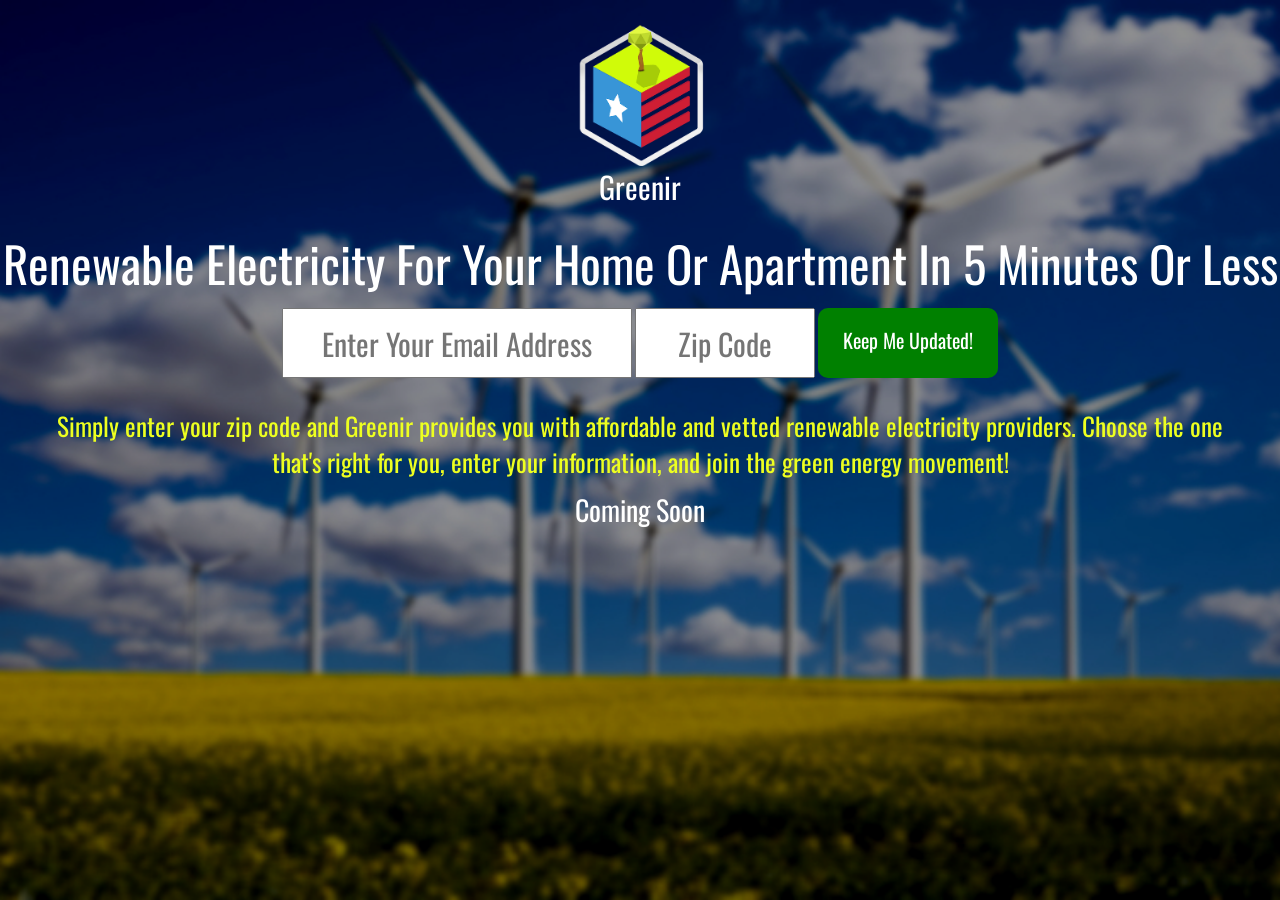
<file: index.html>
<!DOCTYPE html>
<html itemscope itemtype="http://schema.org/Product">


  <head>
    <title>Greenir</title>
    <link rel="icon" type="image/png" href="img/grassrutesmall.png">
    <meta name="viewport" content="width=device-width, initial-scale=1.0">
    <meta http-equiv="X-UA-Compatible" content="IE=edge">
    <!-- Bootstrap -->
    <link href="css/bootstrap.min.css" rel="stylesheet" media="screen">
    <meta name="google-site-verification" content="zXKzEu9H6RnJXjLdWbFMZxhvjVQbTH5SMPreg5df3co" />
    <link href="css/main.css" rel="stylesheet" media="screen">
    <script src="//code.jquery.com/jquery-1.11.0.min.js"></script>
    <link href='http://fonts.googleapis.com/css?family=Oswald:400,300' rel='stylesheet' type='text/css'>
    <!-- start Mixpanel --><script type="text/javascript">(function(e,b){if(!b.__SV){var a,f,i,g;window.mixpanel=b;a=e.createElement("script");a.type="text/javascript";a.async=!0;a.src=("https:"===e.location.protocol?"https:":"http:")+'//cdn.mxpnl.com/libs/mixpanel-2.2.min.js';f=e.getElementsByTagName("script")[0];f.parentNode.insertBefore(a,f);b._i=[];b.init=function(a,e,d){function f(b,h){var a=h.split(".");2==a.length&&(b=b[a[0]],h=a[1]);b[h]=function(){b.push([h].concat(Array.prototype.slice.call(arguments,0)))}}var c=b;"undefined"!==
typeof d?c=b[d]=[]:d="mixpanel";c.people=c.people||[];c.toString=function(b){var a="mixpanel";"mixpanel"!==d&&(a+="."+d);b||(a+=" (stub)");return a};c.people.toString=function(){return c.toString(1)+".people (stub)"};i="disable track track_pageview track_links track_forms register register_once alias unregister identify name_tag set_config people.set people.set_once people.increment people.append people.track_charge people.clear_charges people.delete_user".split(" ");for(g=0;g<i.length;g++)f(c,i[g]);
b._i.push([a,e,d])};b.__SV=1.2}})(document,window.mixpanel||[]);
mixpanel.init("8314c077473c604fcc210398189538b6");</script><!-- end Mixpanel -->


<!-- Google Analytics -->

<script>
  (function(i,s,o,g,r,a,m){i['GoogleAnalyticsObject']=r;i[r]=i[r]||function(){
  (i[r].q=i[r].q||[]).push(arguments)},i[r].l=1*new Date();a=s.createElement(o),
  m=s.getElementsByTagName(o)[0];a.async=1;a.src=g;m.parentNode.insertBefore(a,m)
  })(window,document,'script','//www.google-analytics.com/analytics.js','ga');
  ga('require', 'displayfeatures');
  ga('create', 'UA-53028102-1', 'auto');
  ga('send', 'pageview');

</script>

<!-- End Google Analytics -->

<!-- Start Meta Tags -->

<meta name="description" content="Switch To Affordable Renewable Electricity In Minutes" />

<!-- Schema.org markup for Google+ --> 
<meta itemprop="name" content="Greenir"> 
<meta itemprop="description" content="Switch To Affordable Renewable Electricity In Minutes"> 
<meta itemprop="image" content=" http://www.example.com/image.jpg">

<!-- Twitter Card data --> 
<meta name="twitter:card" content="product"> 
<meta name="twitter:site" content="@GetGreenir"> 
<meta name="twitter:title" content="Greenir"> 
<meta name="twitter:description" content="Switch To Affordable Renewable Electricity In Minutes"> 
<meta name="twitter:creator" content="@GetGreenir"> 
<meta name="twitter:image" content=" http://www.example.com/image.html">

<!-- Open Graph data --> 
<meta property="og:title" content="Greenir" /> 
<meta property="og:type" content="Website" /> 
<meta property="og:url" content="getgreenir.com" />
<meta property="og:image" content="http://getgreenir.com/img/greenir_with_background.png" />
<meta property="og:description" content="Switch To Affordable Renewable Electricity In Minutes"/> 
<meta property="og:site_name" content="Greenir" /> 
<meta property="fb:admins" content="1380330233"/>

<!-- End Meta Tags -->
  </head>
  
  <style>

    body {
    	font-family: 'Oswald', sans-serif;
    }

    .valid {
    	height: 70px;
    	width: 350px;
    	text-align: center;
    	margin-bottom: 30px;
    	text-transform: none;
    	font-size: 30px;
    }

     .valid_zip {
      height: 70px;
      width: 180px;
      text-align: center;
      margin-bottom: 30px;
      text-transform: none;
      font-size: 30px;
    }

   /* ::-webkit-input-placeholder {
       font-size: 25px;
       padding: 0;
    }*/
    #navigation-table {
    	margin: 0 auto; 
    	text-align: center;
    }

    #ss-submit {
   /* 	margin-top: 200px;*/
      vertical-align: top;
    	text-align: center;
    	margin: 0 auto;
    	height: 70px;
    	width: 180px;
    	font-size: 20px;
    	color: white;
    	border-radius: 10px;
    	border: none;
    	border-bottom: 5px solid green;
    	background-color: green;
    }

    .subtext {
      font-size: 1.8em; 
      /*margin: 0 5% 30px 5%;*/
      /*text-shadow: 1px 2px 3px black;*/
    }
 

  

  </style>
  
<body>
  
<!-- Start of Facebook JS -->
<div id="fb-root"></div>
<script>(function(d, s, id) {
  var js, fjs = d.getElementsByTagName(s)[0];
  if (d.getElementById(id)) return;
  js = d.createElement(s); js.id = id;
  js.src = "//connect.facebook.net/en_US/sdk.js#xfbml=1&appId=132842093705&version=v2.0";
  fjs.parentNode.insertBefore(js, fjs);
}(document, 'script', 'facebook-jssdk'));</script>
<!-- End of Facebook JS -->

  
  <div id="mainbody">
    <div class="col-lg-12" id="signup">
      <img src="img/grassrutesmall.png" alt="" />

      <h1>Greenir</h1>

        <p style="font-size: 3.5em; margin-top: 25px;">Renewable Electricity For Your Home Or Apartment In 5 Minutes Or Less</p>
        <!-- <br />
        <p style="font-size: 2em;">Launching Soon!</p> -->
  <!--       <p class="subtext" style='color: rgb(172, 255, 24)'>ENTER YOUR ZIP. CHOOSE A PACKAGE THAT FITS YOUR BUDGET. ENTER YOUR INFORMATION. IT'S THAT EASY!</p> -->
       <!--  <p style='font-size:2em;'>Coming Soon</p> -->

  	
<!-- Signup Section -->	

<div class="sign_up">
  <form action="https://docs.google.com/forms/d/1VabeKXIIRgnaO4IziemQ8XBPG580KaVNXNFRlIKtRMg/formResponse" method="POST" id="ss-form" target="_self" onsubmit="">
    <!-- <div role="list"> -->
    <!-- <div class="ss-form-question errorbox-good"> -->
          <input type="text" name="entry.393440603" value="" class="ss-q-short valid" id="entry_393440603" dir="auto" placeholder="Enter Your Email Address" >
    <!-- </div> -->

    <!-- <div class="ss-form-question errorbox-good">
      <div dir="ltr" class="ss-item ss-text">
        <div class="ss-form-entry">
          <div class="ss-q-title">
          </div>
          <div class="ss-q-help ss-secondary-text" dir="ltr"></div> -->
<input type="text" name="entry.520186104" value="" class="ss-q-short valid_zip" id="entry_520186104" dir="auto" placeholder="Zip Code">
<!-- <div class="error-message"></div>
</div></div></div> -->

<input type="hidden" name="draftResponse" value="[]
">
<input type="hidden" name="pageHistory" value="0">
<input type="hidden" name="fromEmail" value="false">


<!-- <div class="ss-item ss-navigate">
  <table id="navigation-table">
    <tbody>
      <tr>
        <td class="ss-form-entry goog-inline-block" id="navigation-buttons" dir="ltr"> -->
      <input type="submit" name="submit" value="Keep Me Updated!" id="ss-submit">
</div>
<!-- </td>
</tr></tbody></table></div></div></form></div>

    </div> -->
      <p class="subtext" style='color: rgb(237, 255, 32); margin-right:50px; margin-left:50px;'>Simply enter your zip code and Greenir provides you with affordable and vetted renewable electricity providers. Choose the one that's right for you, enter your information, and join the green energy movement!</p>
       <p style='font-size:2em;'>Coming Soon</p>

  	
<!-- End Signup -->

<!-- <p class="subtext">Whether You're A Renter Or Buyer, Greenir Helps You Make The Switch To Renewable Energy.</p> -->


<!-- Start Social Media -->
<div class="fb-like" data-href="https://www.facebook.com/getgreenir" data-layout="button" data-action="like" data-show-faces="true" data-share="true"></div>

<!-- End Social Media -->


<!-- Mixpanel Trackers -->

<script type="text/javascript">
  mixpanel.track('pageview');
</script>

</body>

</html>
</file>
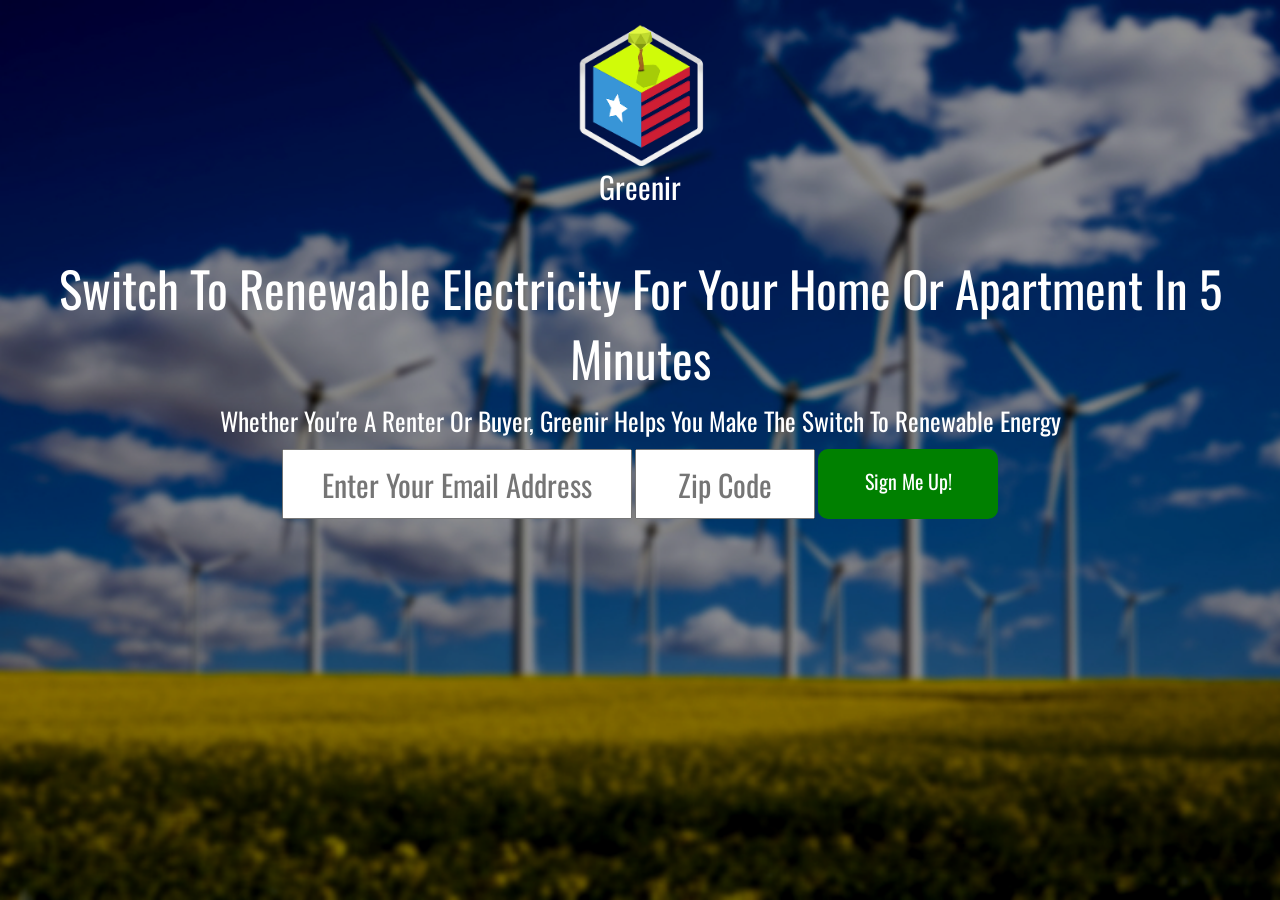
<file: home.html>
<!DOCTYPE html>
<html>


  <head>
    <title>Greenir</title>
    <link rel="icon" type="image/png" href="img/grassrutesmall.png">
    <meta name="viewport" content="width=device-width, initial-scale=1.0">
    <meta http-equiv="X-UA-Compatible" content="IE=edge">
    <!-- Bootstrap -->
    <link href="css/bootstrap.min.css" rel="stylesheet" media="screen">
    <link href="css/main.css" rel="stylesheet" media="screen">
    <link href='http://fonts.googleapis.com/css?family=Oswald:400,300' rel='stylesheet' type='text/css'>
    <!-- start Mixpanel --><script type="text/javascript">(function(e,b){if(!b.__SV){var a,f,i,g;window.mixpanel=b;a=e.createElement("script");a.type="text/javascript";a.async=!0;a.src=("https:"===e.location.protocol?"https:":"http:")+'//cdn.mxpnl.com/libs/mixpanel-2.2.min.js';f=e.getElementsByTagName("script")[0];f.parentNode.insertBefore(a,f);b._i=[];b.init=function(a,e,d){function f(b,h){var a=h.split(".");2==a.length&&(b=b[a[0]],h=a[1]);b[h]=function(){b.push([h].concat(Array.prototype.slice.call(arguments,0)))}}var c=b;"undefined"!==
typeof d?c=b[d]=[]:d="mixpanel";c.people=c.people||[];c.toString=function(b){var a="mixpanel";"mixpanel"!==d&&(a+="."+d);b||(a+=" (stub)");return a};c.people.toString=function(){return c.toString(1)+".people (stub)"};i="disable track track_pageview track_links track_forms register register_once alias unregister identify name_tag set_config people.set people.set_once people.increment people.append people.track_charge people.clear_charges people.delete_user".split(" ");for(g=0;g<i.length;g++)f(c,i[g]);
b._i.push([a,e,d])};b.__SV=1.2}})(document,window.mixpanel||[]);
mixpanel.init("8314c077473c604fcc210398189538b6");</script><!-- end Mixpanel -->
  </head>
  
  <style>

    body {
    	font-family: 'Oswald', sans-serif;
    }

    .valid {
    	height: 70px;
    	width: 350px;
    	text-align: center;
    	margin-bottom: 30px;
    	text-transform: none;
    	font-size: 30px;
    }

     .valid_zip {
      height: 70px;
      width: 180px;
      text-align: center;
      margin-bottom: 30px;
      text-transform: none;
      font-size: 30px;
    }

   /* ::-webkit-input-placeholder {
       font-size: 25px;
       padding: 0;
    }*/
    #navigation-table {
    	margin: 0 auto; 
    	text-align: center;
    }

    #ss-submit {
   /* 	margin-top: 200px;*/
      vertical-align: top;
    	text-align: center;
    	margin: 0 auto;
    	height: 70px;
    	width: 180px;
    	font-size: 20px;
    	color: white;
    	border-radius: 10px;
    	border: none;
    	border-bottom: 5px solid green;
    	background-color: green;
    }

    .subtext {
      font-size: 1.8em; 
      /*margin: 0 5% 30px 5%;*/
      /*text-shadow: 1px 2px 3px black;*/
    }
 

  

  </style>
  
<body>
  
<!-- Start of Facebook JS -->
  <div id="fb-root"></div>
    <script>(function(d){
      var js, id = 'facebook-jssdk'; if (d.getElementById(id)) {return;}
      js = d.createElement('script'); js.id = id; js.async = true;
      js.src = "//connect.facebook.net/en_US/all.js#xfbml=1";
      d.getElementsByTagName('head')[0].appendChild(js);
    }(document));
  </script>
<!-- End of Facebook JS -->

  
  <div id="mainbody">
    <div class="col-lg-12" id="signup">
      <img src="img/grassrutesmall.png" alt="" />

      <h1>Greenir</h1>

        <p style="font-size: 3.5em; margin-top: 50px;">Switch To Renewable Electricity For Your Home Or Apartment In 5 Minutes</p>
        <!-- <br />
        <p style="font-size: 2em;">Launching Soon!</p> -->
        <p class="subtext">Whether You're A Renter Or Buyer, Greenir Helps You Make The Switch To Renewable Energy</p>

  	
<!-- Signup Section -->	

<div class="sign_up">
  <form action="https://docs.google.com/forms/d/1VabeKXIIRgnaO4IziemQ8XBPG580KaVNXNFRlIKtRMg/formResponse" method="POST" id="ss-form" target="_self" onsubmit="">
    <!-- <div role="list"> -->
    <!-- <div class="ss-form-question errorbox-good"> -->
          <input type="text" name="entry.393440603" value="" class="ss-q-short valid" id="entry_393440603" dir="auto" placeholder="Enter Your Email Address" >
    <!-- </div> -->

    <!-- <div class="ss-form-question errorbox-good">
      <div dir="ltr" class="ss-item ss-text">
        <div class="ss-form-entry">
          <div class="ss-q-title">
          </div>
          <div class="ss-q-help ss-secondary-text" dir="ltr"></div> -->
<input type="text" name="entry.520186104" value="" class="ss-q-short valid_zip" id="entry_520186104" dir="auto" placeholder="Zip Code">
<!-- <div class="error-message"></div>
</div></div></div> -->

<input type="hidden" name="draftResponse" value="[]
">
<input type="hidden" name="pageHistory" value="0">
<input type="hidden" name="fromEmail" value="false">


<!-- <div class="ss-item ss-navigate">
  <table id="navigation-table">
    <tbody>
      <tr>
        <td class="ss-form-entry goog-inline-block" id="navigation-buttons" dir="ltr"> -->
      <input type="submit" name="submit" value="Sign Me Up!" id="ss-submit">
</div>
<!-- </td>
</tr></tbody></table></div></div></form></div>

    </div> -->


  	
<!-- End Signup -->

<!-- <p class="subtext">Whether You're A Renter Or Buyer, Greenir Helps You Make The Switch To Renewable Energy.</p> -->


<!-- Start Social Media -->

<div class="fb-like" data-href="https://developers.facebook.com/docs/plugins/" data-layout="button_count" data-action="like" data-show-faces="false" data-share="false"></div>

<!-- End Social Media -->


<!-- Mixpanel Trackers -->

<script type="text/javascript">
  mixpanel.track('pageview');
</script>

</body>

</html>
</file>
<file: css/main.css>
html {
	height: 100%;
}


body {
  min-height: 100%;
  background: url('../img/renewables3.png') center;
	background-repeat:no-repeat;
	-webkit-background-size:cover;
	-moz-background-size:cover;
	-o-background-size:cover;
	background-size:cover;
	background-attachment: fixed;
	
}

img {
	max-height: 150px;
	max-width: 150px;
  margin-bottom: 0;
  margin-top: 20px;

}

/*#mainbody {
	
	width: 100%;
	height: 120%;
	
}*/

.fb-like {
	text-align: center;
	width: 250px;

}

#signup {
	color: white;
	text-align: center;
	/*text-shadow: 1px 2px 3px black;*/

/*	background: url('../img/renewables.png') center;
	background-size: cover;
	background-repeat:no-repeat;*/
	padding: 0 0 10px 0;
	
}

#signup h1 {
	font-family: 'Oswald', sans-serif;
	font-weight: 400;
	font-size: 30px;
	/*text-shadow: 1px 2px 3px black;*/
  margin-top: 0px;
 /* margin-bottom: 40px;*/
}



.ss-form-question {
	height: 80px;
}

.joinbutton {
	height: 50px;
	
}

input:focus::-webkit-input-placeholder { color:transparent; }
input:focus:-moz-placeholder { color:transparent; }




/* =Responsive Structure
----------------------------------------------- */
@media (max-width: 800px) {
       /* Smaller Resolution Desktops and Laptops */
       [...]
}
@media (max-width: 650px) {
       /* Smaller devices */
       [...]
}
@media (max-width: 450px) {
       /* Even Smaller devices */
       [...]
}
@media only screen and (min-device-width: 320px) and (max-device-width: 480px) {
       /* Even Smaller devices */
       [...]
}
</file>
